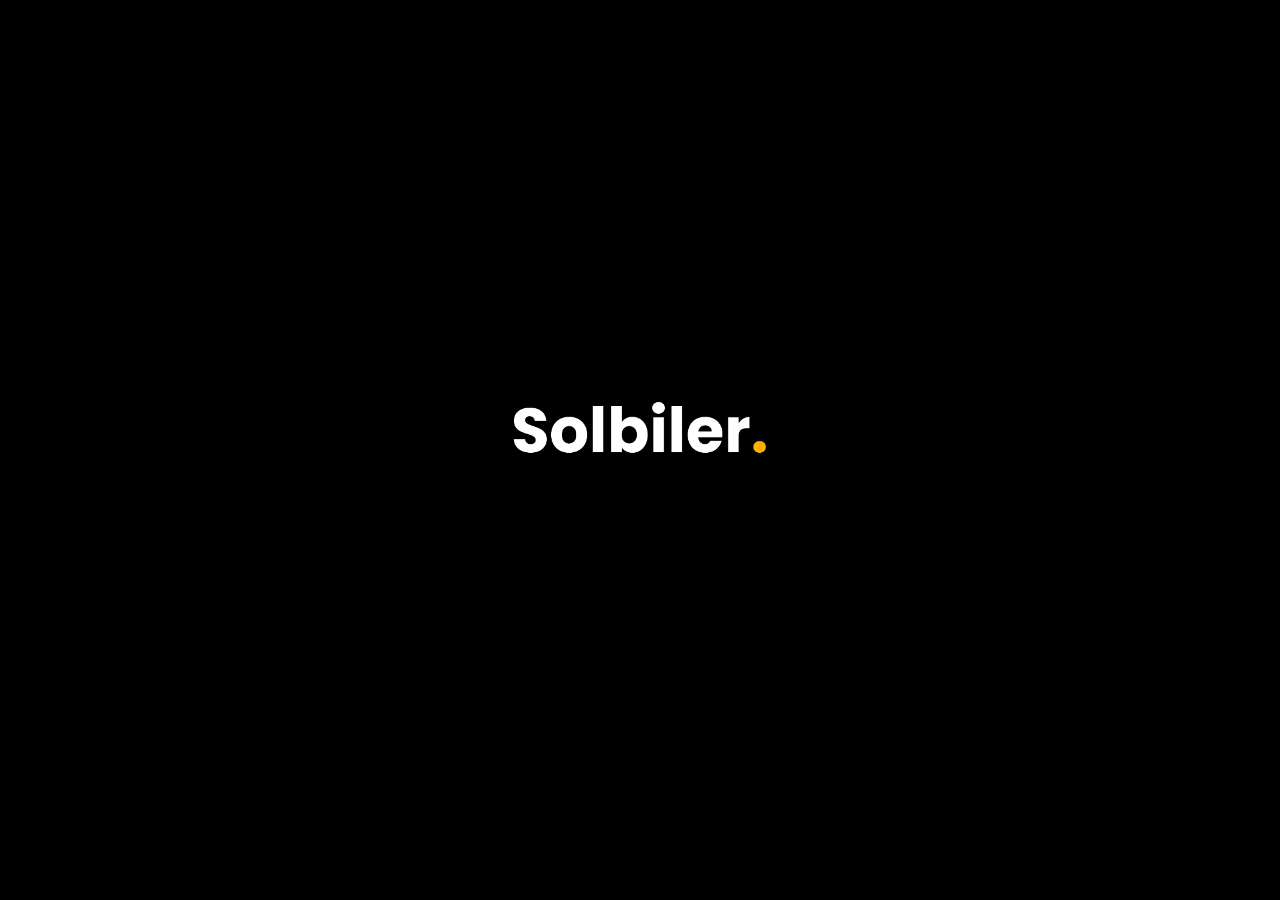
<file: index.html>
<!DOCTYPE html>
<html lang="en">
<head>
    <meta charset="utf-8">
    <meta name="viewport" content="width=device-width, initial-scale=1.0, maximum-scale=1, viewport-fit=cover">
    <title>Solbiler ApS</title>
    <link rel="preconnect" href="https://fonts.googleapis.com">
    <link rel="preconnect" href="https://fonts.gstatic.com" crossorigin>
    <link href="https://fonts.googleapis.com/css2?family=Poppins:wght@400;500;600;700;800&display=swap" rel="stylesheet">
    <link rel="shortcut icon" href="img/solbiler-dark-fav.svg" type="image/x-icon">
    <link rel="stylesheet" href="css/style.css">
    <script src="js/loading.js" defer></script>
    <script src="js/cursor.js" defer></script>
</head>
<body class="wrapper wrapper-align" onload="loadingScreen()">
    <div class="cursor"></div>
    <div class="loading-flex">
        <div class="loading-wrapper">
            <img src="img/loading-logo.png" alt="loading logo">
            <div class="logo-colors">
                <div class="logo-white"></div>
                <div class="logo-orange"></div>
            </div>
        </div>
        <div class="counter"></div>
    </div>
</body>
</html>
</file>
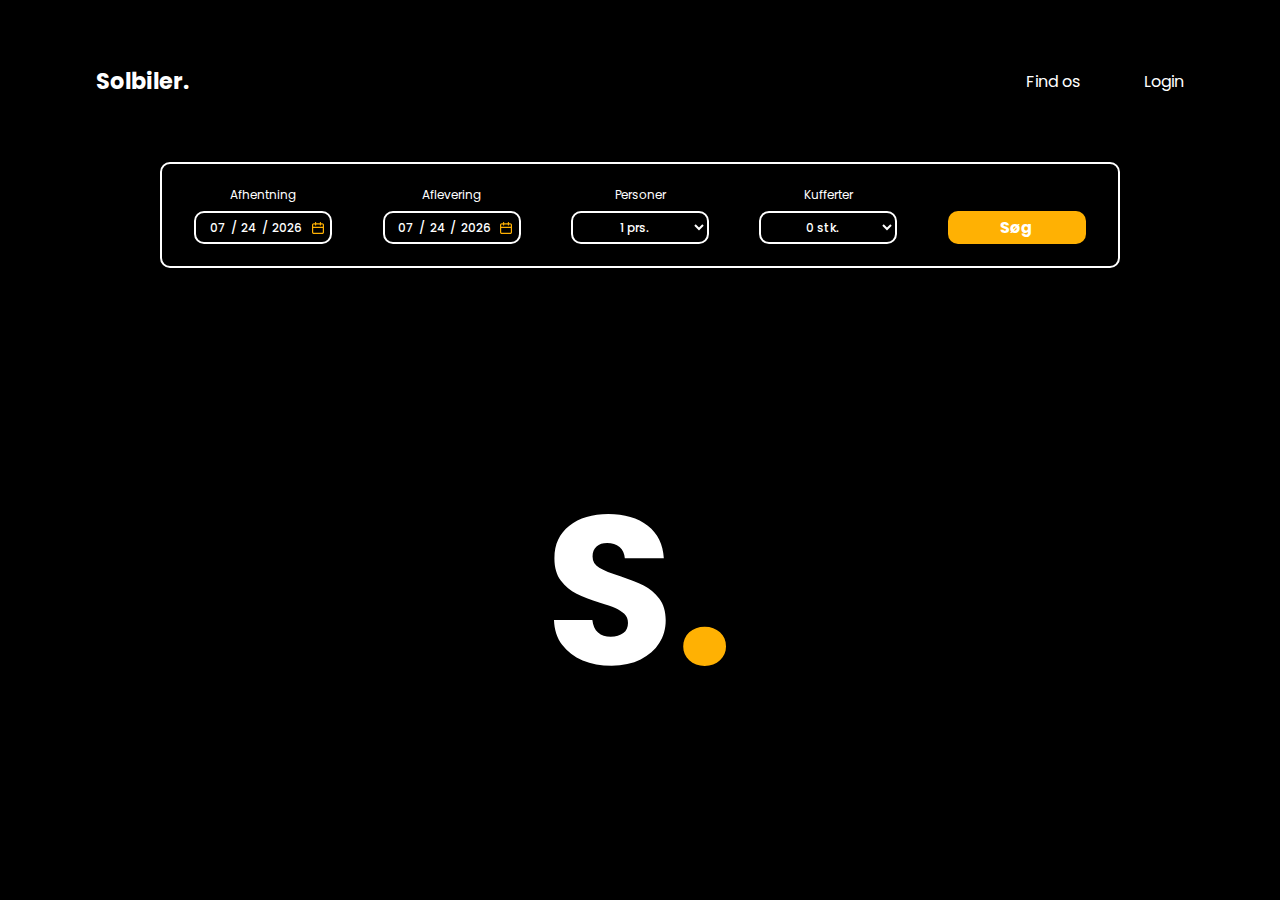
<file: booking.html>
<!DOCTYPE html>
<html lang="da">

<head>
    <meta charset="utf-8">
    <meta name="viewport" content="width=device-width, initial-scale=1.0, maximum-scale=1, viewport-fit=cover">
    <title>Lej en bil | Solbiler ApS</title>
    <link rel="preconnect" href="https://fonts.googleapis.com">
    <link rel="preconnect" href="https://fonts.gstatic.com" crossorigin>
    <link href="https://fonts.googleapis.com/css2?family=Poppins:wght@400;500;600;700;800&display=swap"
        rel="stylesheet">
    <script src="js/cursor.js" defer></script>
    <link rel="stylesheet" href="css/style.css">
    <link rel="shortcut icon" href="img/solbiler-dark-fav.svg" type="image/x-icon">
</head>

<body class="wrapper" onload="calenderRefresh()">
    <div class="cursor"></div>
    <header>
        <nav>
            <a href="forside.html">Solbiler.</a>
            <ul>
                <li><a href="om-os.html">Find os</a></li>
                <li><a href="#">Login</a></li>
            </ul>
        </nav>
    </header>
    <div class="inner-wrapper">
        <section class="form-wrapper">
            <form id="formular" class="formular" action="" method="">
                <div class="formular_felter">
                    <div>
                        <label for="afhentning" class="etiket">Afhentning</label>
                        <input class="form-input date-picker" type="date" id="afhentning" required>
                    </div>

                    <div>
                        <label for="aflevering" class="etiket">Aflevering</label>
                        <input class="form-input date-picker" type="date" id="aflevering" required>
                    </div>

                    <div>
                        <label for="personer" class="etiket">Personer</label>
                        <select class="form-input" id="personer" required>
                            <option value="1">1 prs.</option>
                            <option value="2">2 prs.</option>
                            <option value="3">3 prs.</option>
                            <option value="4">4 prs.</option>
                            <option value="5">5 prs.</option>
                            <option value="6">6 prs.</option>
                            <option value="7">7 prs.</option>
                        </select>
                    </div>

                    <div>
                        <label for="kufferter" class="etiket">Kufferter</label>
                        <select class="form-input" id="kufferter">
                            <option value="0">0 stk.</option>
                            <option value="1">1 stk.</option>
                            <option value="2">2 stk.</option>
                            <option value="3">3 stk.</option>
                            <option value="4">4 stk.</option>
                            <option value="5">5 stk.</option>
                        </select>
                    </div>

                    <div class="formular_knap">
                        <button id="knap" class="knap" type="submit">Søg</button>
                    </div>
                </div>
            </form>
        </section>

        <section class="bil_sektion" id="bil_sektion"></section>

        <div class="logo-wrapper">
            <img class="waiting-logo" src="img/solbiler-dark-fav.svg" alt="Solbiler-logo">
        </div>

        <template id="skabelon_output">
            <div class="bil">
                <div class="img-container">
                    <div class="gradient"></div>
                    <div class="img-wrapper"></div>
                </div>
                <div class="bilMM"></div>
                <div class="bildetaljer">
                    <div class="beskrivelse"></div>
                    <div class="bil-spec-wrapper">
                        <div class="bil-spec">
                            <img src="img/bag-icon.svg" alt="luggage-icon">
                            <div class="antalkufferter"></div>
                        </div>
                        <div class="bil-spec">
                            <img src="img/car-icon.svg" alt="car-icon">
                            <div class="kategori"></div>
                        </div>
                        <div class="bil-spec">
                            <img src="img/person-icon.svg" alt="person-icon">
                            <div class="antalpersoner"></div>
                        </div>
                    </div>
                </div>
                <div class="prisogbook">
                    <div class="lejeudgift"></div>
                    <div class="std-btn">
                        <a href="#" class="booknu_knap">Book nu</a>
                    </div>
                </div>
            </div>
        </template>
    </div>
    <script src="https://cdnjs.cloudflare.com/ajax/libs/jquery/3.3.1/jquery.min.js"></script>
    <script src="js/booking.js"></script>
</body>

</html>
</file>
<file: css/style.css>
/* RESET */

* {
    padding: 0;
    margin: 0;
    box-sizing: border-box;
    cursor: none!important;
}

:root {
    --white: #FFFFFF;
    --black: #000000;
    --light-orange: #FFB103;
    --dark-orange: #FF640D;
}

::-webkit-scrollbar {
    width: 5px;
  }
  
  ::-webkit-scrollbar-track {
    background: var(--black);
  }
  
  ::-webkit-scrollbar-thumb {
    background: var(--light-orange);
    border-radius: 100vh;
  }

@supports (-webkit-touch-callout: none) {

    /* CSS specific to iOS devices */
    * {
        -webkit-appearance: none;
    }
    #personer {
        padding: 5px;
        padding-left: 50px;
    }

    #kufferter {
        padding: 5px;
        padding-left: 50px;
    }
    .ios-label:has(.ios-active) {
        background-color: var(--light-orange);
        border-color: var(--light-orange)!important;
    }
    .checkboks {
        -webkit-appearance: auto!important;
    }
    .cursor {
        display: none;
    }
}

@supports not (-webkit-touch-callout: none) {

    /* CSS for other than iOS devices */
    * {
        -webkit-appearance: auto;
    }
}

@media not all and (min-resolution: 0.001dpcm) {
    @supports (-webkit-appearance: none) and (display: flow-root) {
        .selector {
            property: value;
        }

        * {
            -webkit-appearance: none;
        }
        #personer {
            padding: 5px;
            padding-left: 50px
        }

        #kufferter {
            padding: 5px;
            padding-left: 50px;
        }
        .ios-label:has(.ios-active) {
            background-color: var(--light-orange);
            border-color: var(--light-orange)!important;
        }
        .checkboks {
            -webkit-appearance: auto!important;
        }
    }
}

/* Page setup */

body,
html {
    -webkit-print-color-adjust:exact !important;
    print-color-adjust:exact !important;
    -webkit-print-color-adjust: exact !important;
    background: var(--black);
    font-family: 'Poppins', sans-serif;
    color: var(--white);
}

.wrapper {
    max-width: 2000px;
    width: 100%;
    margin-inline: auto;
}

.inner-wrapper {
    max-width: 1400px;
    width: 100%;
    margin-inline: auto;
}

nav {
    display: flex;
    justify-content: space-between;
    padding-block: 4rem;
    padding-inline: 6rem;
    height: fit-content;
    align-items: center;
    width: 100%;
}

nav a {
    text-decoration: none;
    color: #fff;
    font-size: 1.4rem;
    font-weight: 700;
}

nav ul {
    display: flex;
    gap: 4rem;
}

nav ul li {
    list-style: none;
}

nav ul li a {
    font-weight: 400;
    color: white;
    text-decoration: none;
    font-size: 1rem;
}

@media screen and (max-width: 600px) {
    nav {
        padding-block: 2rem;
        padding-inline: 2.5rem;
    }

    nav ul {
        gap: 2rem;
    }
}

.formular_felter {
    display: flex;
    flex-wrap: wrap;
    column-gap: 3.15rem;
    row-gap: 1.5rem;
    justify-content: center;
    align-items: flex-end;
    max-width: 960px;
    width: 80%;
    margin-inline: auto;
    border: 2px var(--white) solid;
    border-radius: 10px;
    padding-inline: 31px;
    padding-block: 22px;
}

.formular_felter > div {
    display: flex;
    flex-direction: column;
    justify-content: center;
    text-align: center;
}

.etiket {
    font-size: 0.75rem;
}

.form-input {
    margin-top: 7px;
    width: 138px;
    height: 33px;
    border-radius: 10px;
    color: var(--white);
    background-color: var(--black);
    border: 2px solid var(--white);
    font-family: 'Poppins', sans-serif;
    font-size: 0.75rem;
    text-align: center;
    font-weight: 500;
}

::-webkit-datetime-edit { 
    padding-left: 0.4rem; 
}
::-webkit-datetime-edit-text {      
    padding: 0 0.3em; 
}

::-webkit-calendar-picker-indicator { 
    content: url("../img/calender-icon.svg");
    padding-right: 0.4rem;
    cursor: pointer;
}

.formular_knap {
    text-align: center;
}

.formular_knap :nth-child(1) {
    width: 138px;
    height: 33px;
    border: none;
    background-color: var(--light-orange);
    color: var(--white);
    font-weight: 700;
    font-family: 'Poppins', sans-serif;
    border-radius: 10px;
    font-size: 1rem;
    cursor: pointer;
}

.logo-wrapper {
    display: flex;
    align-items: center;
    justify-content: center;
    max-width: 300px;
    margin-inline: auto;
}

.waiting-logo {
    margin-top: 10vw;
    width: 100%;
    position: relative;
    pointer-events: none;
}

.bil_sektion {
    display: flex;
    flex-wrap: wrap;
    gap: 44px;
    max-width: 960px;
    width: 80%;
    margin-inline: auto;
    justify-content: center;
    margin-top: 44px;
}

.bil {
    width: 274px;
    border: 2px solid var(--white);
    border-radius: 10px;
    display: flex;
    flex-direction: column;
    align-items: center;
    text-align: center;
    padding-block: 28px;
}

.modelx-img {
    width: 174px;
}

.models-img {
    width: 145px;
}

.img-wrapper .cybertruck-translate {
    transform: translateX(-15%) translateY(7%);
}

.cybertruck-img {
    width: 160px;
}

.modely-img {
    width: 143px;
}

.model3-img {
    width: 167px;
}

.roadster-img {
    width: 172px;
}

.img-container {
    position: relative;
}

.gradient {
    width: 99px;
    height: 99px;
    border-radius: 50%;
    background: linear-gradient(45deg, var(--dark-orange), var(--light-orange));
    position: relative;
    margin-bottom: 21px;
}

.img-wrapper {
    position: absolute;
    bottom: 0;
}

.img-wrapper img {
    transform: translateX(-17%);
}

.bilMM {
    font-size: 1rem;
    font-weight: 700;
    padding-bottom: 11px;
}

.beskrivelse {
    font-size: 0.75rem;
    max-width: 153px;
    text-align: center;
    height: 36px;
}

.bil-spec-wrapper {
    display: grid;
    grid-template-columns: max-content max-content max-content;
    justify-content: space-between;
    align-items: center;
    width: 144px;
    padding-top: 28px;
    padding-bottom: 18px;
    margin-inline: auto;
}

.bil-spec {
    display: grid;
    grid-template-rows: 22px 22px;
    gap: 5px;
    justify-content: center;
    align-items: center;
}

.bil-spec > img {
    margin-inline: auto;
}

.bil-spec > div {
    color: var(--light-orange);
    font-size: 0.75rem;
}

.lejeudgift {
    font-size: 1rem;
    font-weight: 800;
    margin-bottom: 20px;
}

.std-btn {
    background-color: var(--light-orange);
    width: 138px;
    height: 40px;
    display: flex;
    justify-content: center;
    align-items: center;
    border-radius: 10px;
    cursor: pointer;
}

.std-btn a {
    text-decoration: none;
    color: var(--white);
    font-weight: 700;
    font-size: 1rem;
}

.lejeoplysninger {
    border: 2px solid var(--white);
    width: 274px;
    border-radius: 10px;
    display: flex;
    justify-content: center;
    flex-direction: column;
    align-items: center;
    padding-block: 31px;
}

.lejeoplysninger h2 {
    color: var(--light-orange);
    font-size: 1.125rem;
}

.lejeoplysninger h2:nth-child(1) {
    padding-bottom: 34px;
}

.lejeoplysninger .car-total {
    font-size: 1rem;
}

.lejeoplysninger h3 {
    font-size: 1rem;
    padding-top: 4px;
}

.lejeoplysninger h4 {
    font-size: 0.875rem;
    padding-bottom: 24px;
}

.period-container {
    display: flex;
    gap: 0.2rem;
    font-size: 0.75rem;
    padding-block: 24px;
    font-weight: 600;
}

.period-container p:nth-child(2) {
    color: var(--light-orange);
}

.hovedindhold {
    width: 80%;
    margin-inline: auto;
}

.flexsektion {
    display: flex;
    flex-wrap: wrap;
    column-gap: 48px;
    row-gap: 11px;
    max-width: 520px;
}

@media screen and (max-width: 732px) {
    .flexsektion {
        justify-content: center;
    }
}

.wrapper-margin {
    margin-top: 5vw;
}

.udstyrssektion .formular .flexsektion label {
    display: flex;
    width: 236px;
    justify-content: space-between;
    align-items: center;
    font-size: 0.75rem;
    padding-block: 10.5px;
    border: 2px solid var(--white);
    padding-inline: 16px;
    border-radius: 10px;
}

.udstyrssektion .formular .flexsektion label div:nth-child(2) {
    display: flex;
    width: 77px;
    justify-content: space-between;
    align-items: center;
}

.btn-padding {
    margin-top: 23px;
    display: flex;
    justify-content: center;
}

.content-wrapper {
    display: flex;
    gap: 44px;
    max-width: 984px;
    margin-inline: auto;
    flex-wrap: wrap;
    justify-content: center;
    align-items: center;
}

.udstyrssektion {
    width: 635px;
    display: flex;
    flex-direction: column;
    align-items: center;
    border: 2px solid var(--white);
    border-radius: 10px;
    padding: 31px;
}

.udstyrssektion h1 {
    font-size: 1.125rem;
    color: var(--light-orange);
    text-align: center;
    padding-bottom: 23px;
}

.totaldkk {
    padding-top: 44px;
    display: flex;
    justify-content: center;
    align-items: center;
    flex-direction: column;
    text-align: center;
    font-weight: 700;
    font-size: 1.5rem;
    margin-bottom: 5rem;
}

.totaldkk div > p {
    font-size: 0.75rem;
    font-weight: 500;
}

.totaldkk h3 {
    color: var(--light-orange);
}

.oplysningssektion {
    border: 2px solid var(--white);
    border-radius: 10px;
    max-width: 513px;
    padding: 31px;
    height: fit-content;
}

.oplysningssektion h1 {
    color: var(--light-orange);
    font-size: 1.125rem;
    text-align: center;
    padding-bottom: 16px;
}

.flexsektion-kunde {
    display: flex;
    flex-wrap: wrap;
    column-gap: 50px;
    row-gap: 15px;
    justify-content: center;
    padding-bottom: 32px;
}

.flexsektion-kunde > div {
    display: flex;
    flex-direction: column;
    max-width: 181px;
    width: 181px;
    justify-content: flex-end;
}

.flexsektion-kunde > div label {
    font-size: 0.75rem;
    padding-left: 6px;
    padding-bottom: 2px;
    font-weight: 500;
}

.flexsektion-kunde > div:nth-child(6) label {
    display: flex;
    flex-direction: row;
    max-width: 181px;
    width: 181px;
    align-items: center;
    height: 30px;
    pointer-events: none;
}

.flexsektion-kunde > div:nth-child(6) label p {
    padding-left: 11px;
    pointer-events: auto;
}
.flexsektion-kunde > div:nth-child(6) label input {
    pointer-events: auto;
}

.flexsektion-kunde > div input {
    height: 30px;
    background-color: #000000;
    border-radius: 10px;
    border: 2px solid var(--white);
    color: var(--white);
    padding-left: 5px;
}

.lejeoplysninger-total {
    max-width: 420px;
    border: 2px solid var(--white);
    border-radius: 10px;
    padding: 31px;
    display: flex;
    flex-direction: column;
    text-align: center;
}

.lejeoplysninger-total > h2 {
    font-size: 1.125rem;
    color: var(--light-orange);
    text-align: center;
    padding-bottom: 23px;
}

.lejeoplysninger-total > img {
    margin-inline: auto;
}

.lejeoplysninger-total > h3 {
    font-size: 1rem;
    padding-bottom: 18px;
    padding-top: 8px;
}

.period-padding {
    padding: 0;
}

.recipt-card-flex {
    display: flex;
    flex-wrap: wrap;
    column-gap: 64.47px;
    row-gap: 31px;
    justify-content: center;
}

.recipt-card-flex > div {
    display: flex;
    flex-direction: column;
    gap: 14px;
}

.recipt-card-flex > div > div:has(.udstyr) {
    display: flex;
    flex-direction: column;
    gap: 14px;
}

.recipt-card-flex h3 {
    color: var(--light-orange);
    font-size: 0.875rem;
    font-weight: 600;
}

.recipt-card-flex p {
    font-size: 0.75rem;
    font-weight: 600;
}

.recipt-card-flex h5 {
    font-size: 0.875rem;
    font-weight: 700;
}

.recipt-card-flex h4 {
    color: var(--light-orange);
    font-weight: 800;
    font-size: 1rem;
}

.kvittering {
    width: 80%;
    max-width: 513px;
    border: 2px solid var(--white);
    border-radius: 10px;
    padding: 31px;
}

.kvittering h1 {
    text-align: center;
    color: var(--light-orange);
    font-size: 1.125rem;
}

.formular-recipt-desktop > div{
    display: flex;
    flex-direction: column;
    flex-wrap: wrap;
    justify-content: space-between;
    gap: 12px;
}

.formular-recipt-desktop > div h3 {
    font-size: 0.875rem;
    font-weight: 600;
}

.formular-recipt-desktop > div h4 {
    font-size: 0.875rem;
    color: var(--light-orange);
    font-weight: 700;
}

.formular-recipt-desktop {
    display: flex;
    flex-direction: row;
    max-width: 275px;
    margin-inline: auto;
    padding-block: 68px;
    justify-content: space-between;
}

.formular-recipt-desktop > div:nth-child(2) {
    border-left: 2px solid var(--white);
    padding-left: 20px;
}

.formular-recipt-mobile {
    display: none;
    padding-block: 31px;
}

.formular-recipt-mobile > div {
    display: flex;
    flex-direction: column;
    text-align: center;
    border-bottom: 2px solid var(--white);
    padding-bottom: 0.45rem;
    margin-bottom: 0.45rem;
    width: 90%;
    margin-inline: auto;
}

.formular-recipt-mobile > div > h3 {
    font-size: 0.875rem;
    font-weight: 600;
}

.formular-recipt-mobile > div > h4 {
    font-size: 0.875rem;
    color: var(--light-orange);
}

header:has(.print-logo) {
    display: none;
}

@media screen and (max-width: 520px) {
    .formular-recipt-mobile {
        display: block;
    }

    .formular-recipt-desktop {
        display: none;
    }
}

#map { 
    width: 100%;
    height: 80vh;
    margin: 31px;
    border: 2px solid var(--white);
    border-radius: 10px;
    position: relative;
    z-index: 500;
}

.video-container{
    display: flex;
    justify-content: center;
    position: relative;
}

.welcome {
    position: fixed;
    display: flex;
    flex-direction: column;
    justify-content: center;
    height: 100vh;
    z-index: 200;
    pointer-events: none;
    opacity: 0;
}

.welcome h1 {
    font-size: 16vw;
    display: flex;
}

.welcome h1 span {
    color: var(--light-orange);
}

.welcome h2 {
    font-size: 4vw;
}

.inner-wrapper:has(#map) {
    background-color: var(--black);
    position: relative;
    z-index: 300;
    max-width: 99vw;
}

.content-wrapper:has(#map) h2 {
    padding-top: 31px;
    z-index: 1000;
}

.content-wrapper:has(#map) {
    gap: 0px;
}

.end-gradient {
    position: absolute;
    top: 0;
    left: 0;
    width: 100%;
    height: 600px;
    background: linear-gradient(rgba(0, 0, 0, 0), rgba(0,0,0,1), rgba(0,0,0,1));
    transform: translateY(-100%);
}

.omos-video {
    width: 100%;
    height: 100vh; 
    object-fit: cover; 
    object-position: top center;
    pointer-events: none;
}

.mapboxgl-popup-content {
    color: var(--black);
    font-family: 'Poppins', sans-serif;
}

.mapboxgl-popup-content h3 {
    color: var(--light-orange);
}

.mapboxgl-ctrl-bottom-left {
    display: none;
}

.mapboxgl-ctrl-bottom-right {
    display: none;
}

.pin-spacer {
    height: 1090vh!important;
}

.arrow-container {
    position: absolute;
    inset: 162px 0 0 0;
    display: flex;
    flex-direction: column;
    justify-content: space-evenly;
    align-items: center;
    min-height: calc(100vh - 162px);
    width: 100%;
    z-index: 1000;
}

.arrow-container img {
    pointer-events: none;
}

.arrow-container img:nth-child(1) {
    width: 30%;
}

.arrow-container img:nth-child(2) {
    width: 2.5rem;
}

.cursor {
    width: 30px;
    height: 30px;
    border: 1px solid var(--dark-orange);
    border-radius: 100%;
    transition: all 10ms ease-out;
    position: fixed;
    pointer-events: none;
    left: 0;
    top: 0;
    transform: translate(-100%, -100%);
    z-index: 10000;
}

.hover {
    opacity: 0.5;
    background-color: var(--light-orange);
}

.click {
    opacity: 0.5;
    background-color: var(--dark-orange);
}

@media screen and (max-width: 520px) {
    *{
        cursor: auto!important;
    }

    .cursor {
        display: none;
    }
}

@keyframes bounce {
    0%, 5%, 13%, to {
      animation-timing-function: cubic-bezier(0.215, 0.61, 0.355, 1);
      transform: translateZ(0);
    }
    10%, 11% {
      animation-timing-function: cubic-bezier(0.755, 0.05, 0.855, 0.06);
      transform: translate3d(0, -30px, 0) scaleY(1.1);
    }
    18% {
      animation-timing-function: cubic-bezier(0.755, 0.05, 0.855, 0.06);
      transform: translate3d(0, -15px, 0) scaleY(1.05);
    }
    20% {
      transform: translateZ(0) scaleY(0.95);
      transition-timing-function: cubic-bezier(0.215, 0.61, 0.355, 1);
    }
    23% {
      transform: translate3d(0, -4px, 0) scaleY(1.02);
    }
  }
  .animate__bounce {
    animation-name: bounce;
    transform-origin: center bottom;
    animation-duration: 4s;
    animation-delay: 2s;
    animation-iteration-count: infinite;
  }

  /* Loading Screen */

  .wrapper-align {
    justify-content: center;
  }

  .loading-flex {
    display: flex;
    justify-content: center;
    flex-direction: column;
    align-items: center;
    height: 95vh;
    margin-inline: auto;
  }

  .loading-wrapper {
    width: 300px;
    height: 88.25px;
    position: relative;
  }

  .loading-wrapper img {
    width: 100%;
    z-index: 100;
    position: relative;
    box-sizing: content-box;
    
  }

  .logo-colors {
    position: absolute;
    inset: 0;
    display: flex;
    animation: loadingAnim 5s ease-in forwards;
    border: 3px solid var(--black);
  }

  .logo-white {
    background-color: var(--white);
    width: 87.3%;
    height: 100%;
  }

  .logo-orange {
    background-color: var(--light-orange);
    width: 12.7%;
    height: 100%;
  }
 
  .map-print-wrapper {
    display: flex;
    align-items: center;
    justify-content: center;
  }

  .map-print {
    visibility: hidden;
    margin: 0!important;
    border: none!important;
    width: 600px!important;
    height: 0px!important;
  }
  @keyframes loadingAnim {
    0% {
        clip-path: polygon(0 0, 0 0, 0 100%, 0% 100%);
    }
    100% {
        clip-path: polygon(0 0, 100% 0, 100% 100%, 0% 100%);
    }
  }
@media print {

    body,
    html {
        --white: #000000;
        --black: #FFFFFF;
        background-color: #FFFFFF;
        overflow-y: hidden;
    }

    header {
        display: none;
    }

    header:has(.print-logo) {
        display: flex;
        justify-content: space-between;
        align-items: center;
        padding-right: 2rem;
        border-bottom: 2px solid var(--light-orange);
    }

    header:has(.print-logo) li {
        font-size: 0.675rem;
        font-weight: 600;
        color: var(--white);
        list-style: none;
    }

    #udskrivKnap {
        display: none;
    }

    .content-wrapper {
        gap: 0;
    }

    .formular-recipt-desktop,
    .formular-recipt-mobile {
        padding-bottom: 0;
        padding-top: 31px;
    }

    .kvittering {
        padding-top: 20px;
        border: none;
    }

    .lejeoplysninger-total {
        border: none;
        padding-top: 0;
        padding-bottom: 10px;
    }

    .print-logo {
        display: block;
        width: 70px;
    }

    .totaldkk {
        padding-top: 0;
        margin-bottom: 0.5rem;
    }

    .cursor {
        display: none;
    }

    .map-print {
        visibility: visible;
        height: 140px!important;
    }

    .recipt-card-flex {
        flex-wrap: nowrap;
    }

    .totalindhold p {
        display: none;
    }

}
</file>
